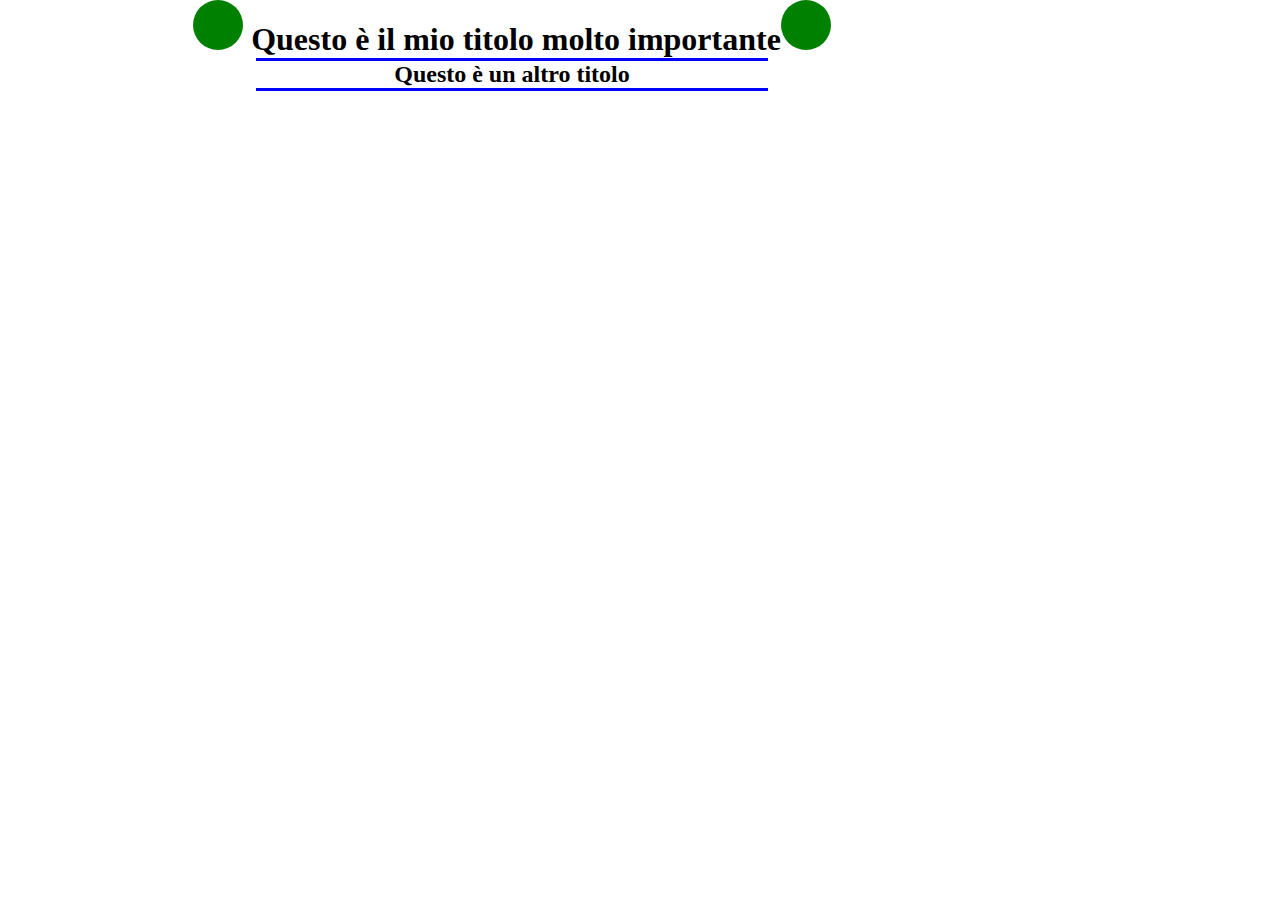
<file: index.html>
<!DOCTYPE html>
<html lang="en">
<head>
    <meta charset="UTF-8">
    <meta http-equiv="X-UA-Compatible" content="IE=edge">
    <meta name="viewport" content="width=device-width, initial-scale=1.0">
    <title>Document</title>
    <link rel="stylesheet" href="css/style.css">

</head>
<body>
    <div class="container">
         <h1> <!--<span class="circle"></span> -->Questo è il mio titolo molto importante</h1> 

         <h2>Questo è un altro titolo</h2>
    </div>
    
</body>
</html>
</file>
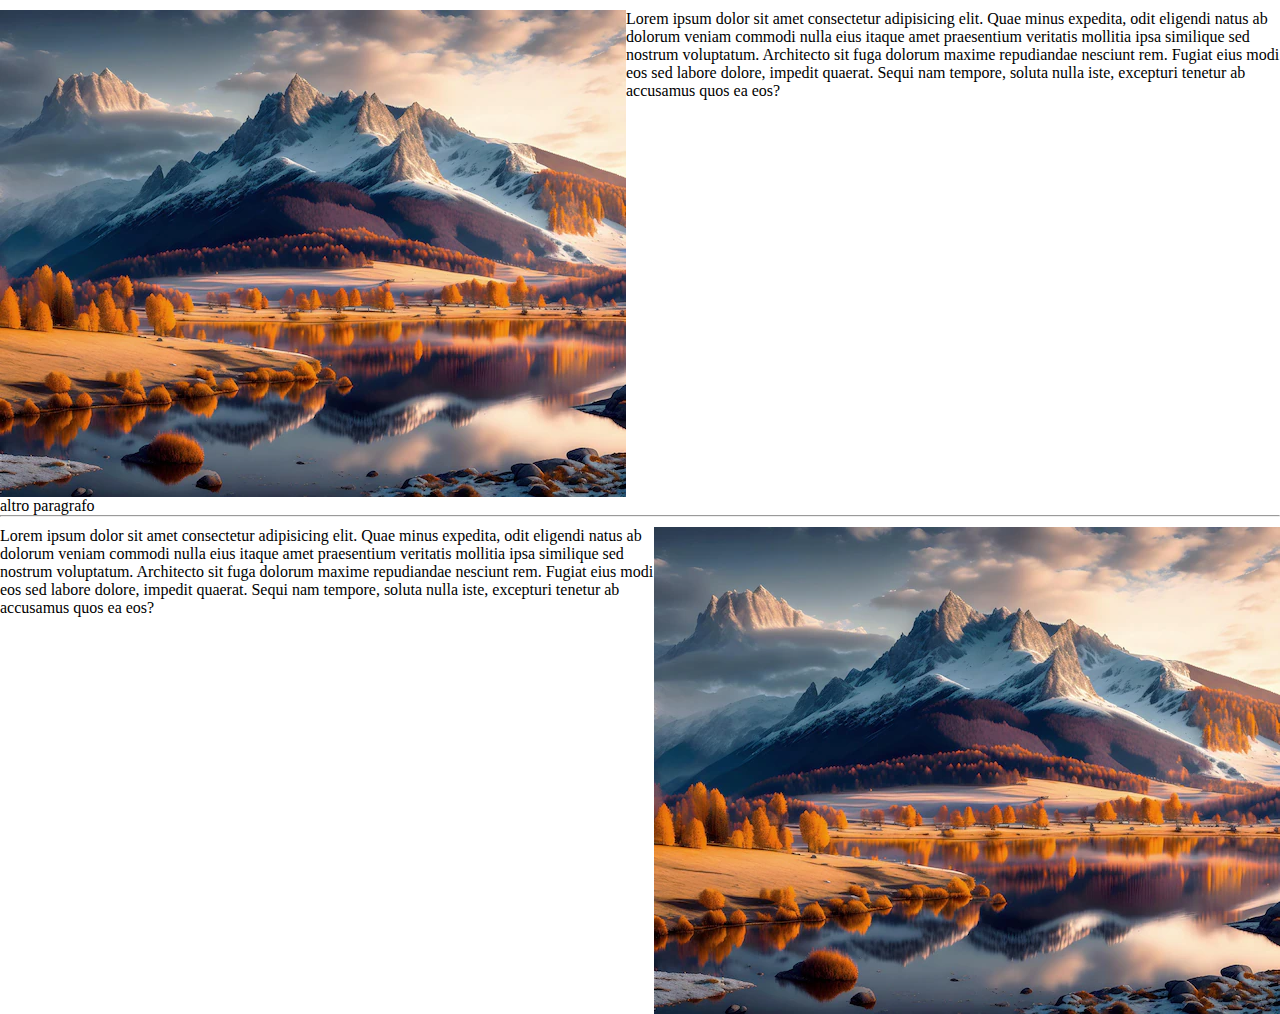
<file: float-intro/index.html>
<!DOCTYPE html>
<html lang="en">
<head>
    <meta charset="UTF-8">
    <meta http-equiv="X-UA-Compatible" content="IE=edge">
    <meta name="viewport" content="width=device-width, initial-scale=1.0">
    <title>Document</title>
    <link rel="stylesheet" href="css2/style.css">
</head>
<body>
    <!-- clearfix si applica al genitori diretto dell'elemento in float -->
    <div class="wrapper clearfix">
        <img class="float-left" src="img/forest-landscape_71767-127.jpg.webp" alt="">
        <p>Lorem ipsum dolor sit amet consectetur adipisicing elit. Quae minus expedita, odit eligendi natus ab dolorum veniam commodi nulla eius itaque amet praesentium veritatis mollitia ipsa similique sed nostrum voluptatum.
        Architecto sit fuga dolorum maxime repudiandae nesciunt rem. Fugiat eius modi eos sed labore dolore, impedit quaerat. Sequi nam tempore, soluta nulla iste, excepturi tenetur ab accusamus quos ea eos?</p>
        <p class="clear">altro paragrafo</p>
    </div>

    <hr>

    <div class="wrapper">
        <img class="float-right" src="img/forest-landscape_71767-127.jpg.webp" alt="">
        <p>Lorem ipsum dolor sit amet consectetur adipisicing elit. Quae minus expedita, odit eligendi natus ab dolorum veniam commodi nulla eius itaque amet praesentium veritatis mollitia ipsa similique sed nostrum voluptatum.
        Architecto sit fuga dolorum maxime repudiandae nesciunt rem. Fugiat eius modi eos sed labore dolore, impedit quaerat. Sequi nam tempore, soluta nulla iste, excepturi tenetur ab accusamus quos ea eos?</p>
    </div>

    
</body>
</html>
</file>
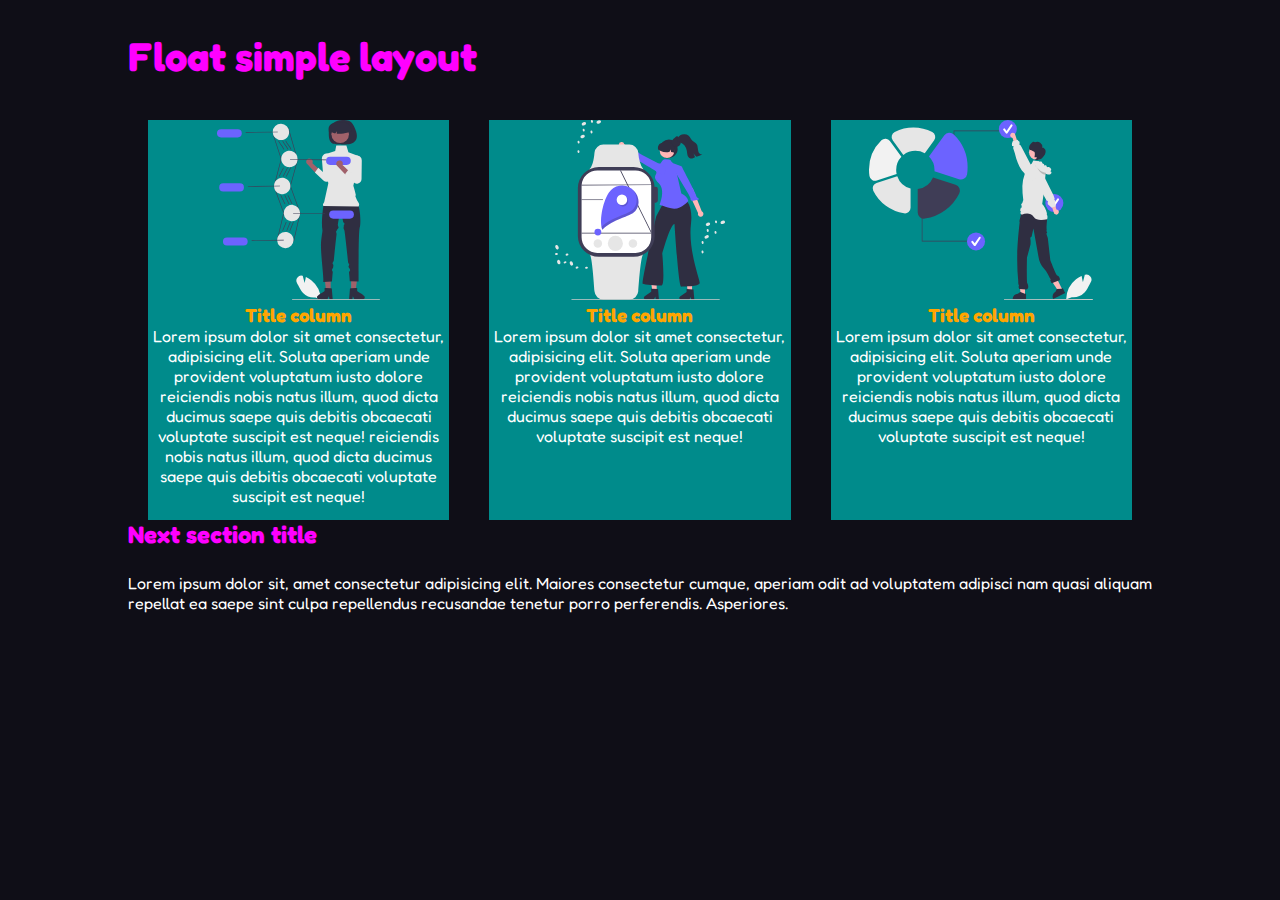
<file: float-micro-layout/index.html>
<!DOCTYPE html>
<html lang="en">
<head>
    <meta charset="UTF-8">
    <meta http-equiv="X-UA-Compatible" content="IE=edge">
    <meta name="viewport" content="width=device-width, initial-scale=1.0">
    <title>Document</title>
    <link rel="stylesheet" href="css/style.css">
    <link href="https://fonts.googleapis.com/css2?family=Fredoka:wght@400;700&display=swap" rel="stylesheet"/>
</head>
<body>
    <!-- main -->
    <main class="container">
        <section>
            <h1>Float simple layout</h1>
            <div class="row clearfix">
                <div class="col">
                    <div class="card">
                        <img src="img/image1.svg" alt="">
                        <h3>Title column</h3>
                        <p>Lorem ipsum dolor sit amet consectetur, adipisicing elit. Soluta aperiam unde provident voluptatum iusto dolore reiciendis nobis natus illum, quod dicta ducimus saepe quis debitis obcaecati voluptate suscipit est neque!
                        reiciendis nobis natus illum, quod dicta ducimus saepe quis debitis obcaecati voluptate suscipit est neque!
                        </p>
                    </div>
                </div>
                <div class="col">
                    <div class="card">
                        <img src="img/image2.svg" alt="">
                        <h3>Title column</h3>
                        <p>Lorem ipsum dolor sit amet consectetur, adipisicing elit. Soluta aperiam unde provident voluptatum iusto dolore reiciendis nobis natus illum, quod dicta ducimus saepe quis debitis obcaecati voluptate suscipit est neque!</p>
                    </div>
                </div>
                <div class="col">
                    <div class="card">
                        <img src="img/image3.svg" alt="">
                        <h3>Title column</h3>
                        <p>Lorem ipsum dolor sit amet consectetur, adipisicing elit. Soluta aperiam unde provident voluptatum iusto dolore reiciendis nobis natus illum, quod dicta ducimus saepe quis debitis obcaecati voluptate suscipit est neque!</p>
                    </div>
                </div>
            </div>
        </section>
        <!-- /3 columns section -->

        <!-- simple section -->
        <section>
            <h2>Next section title</h2>
            <p>Lorem ipsum dolor sit, amet consectetur adipisicing elit. Maiores consectetur cumque, aperiam odit ad voluptatem adipisci nam quasi aliquam repellat ea saepe sint culpa repellendus recusandae tenetur porro perferendis. Asperiores.</p>

        </section>
        <!-- /Simple section -->


    </main>
    
</body>
</html>
</file>
<file: css/style.css>
* {
    padding: 0;
    margin: 0;
    box-sizing: border-box;
}

.container {
    width: 80%;
    margin: 0, auto;
}

h1, h2 {
    margin: top 2rem;
    text-align: center;
}

h1::before {
    content:"";
    display: inline-block;
    width: 50px;
    height: 50px;
    background-color: green;
    border-radius: 50%;
}
h1::after{
    content:"";
    display: inline-block;
    width: 50px;
    height: 50px;
    background-color: green;
    border-radius: 50%;
}

/* .circle {
    display: inline-block;
    width: 50px;
    height: 50px;
    background-color: green;
    border-radius: 50%;
} */

h2::before,
h2::after {
    content: "";
    display: block;
    height: 3px;
    background-color: blue;
    width: 50%;
    margin: auto;
}
</file>
<file: float-intro/css2/style.css>
* {
    margin: 0;
    padding: 0;
    box-sizing: border-box;
}

.float-left {
    float: left;

}

.wrapper {
    margin-top: 10px;
}

.float-right {
    float: right;
}

.clear{
    clear: both;
}

.clearfix::after {
    content: "";
    display: table;
    clear: both;
}
</file>
<file: float-micro-layout/css/style.css>
* {
    padding: 0;
    margin: 0;
    box-sizing: border-box;
}

img {
    max-width: 100%;
}

body {
    font-family: 'Fredoka', sans-serif;
    background-color: #0f0e17;
    color: white;
}

.container {
    width: 80%;
    margin: 0 auto;
}

main {
    padding-top: 2rem;
}

h1,
h2 {
    color: fuchsia;
    margin-bottom: 1em;
}

h1 {
    font-size: 2.5rem;
}

h3 {
    color: orange;
}

/* Columns layout */

.row {
    /* background-color: lightblue; */
}

.col {
    float: left;
    width: calc(100% / 3);
    padding: 0 20px;
    text-align: center;
    /* Debug */
    /* border: 1px solid white; */
}

.col img {
    height: 180px;
}

.clearfix::after {
    content: "";
    clear: both;
    display: table;
}

.card {
    background-color: darkcyan;
    min-height: 400px;
}
</file>
